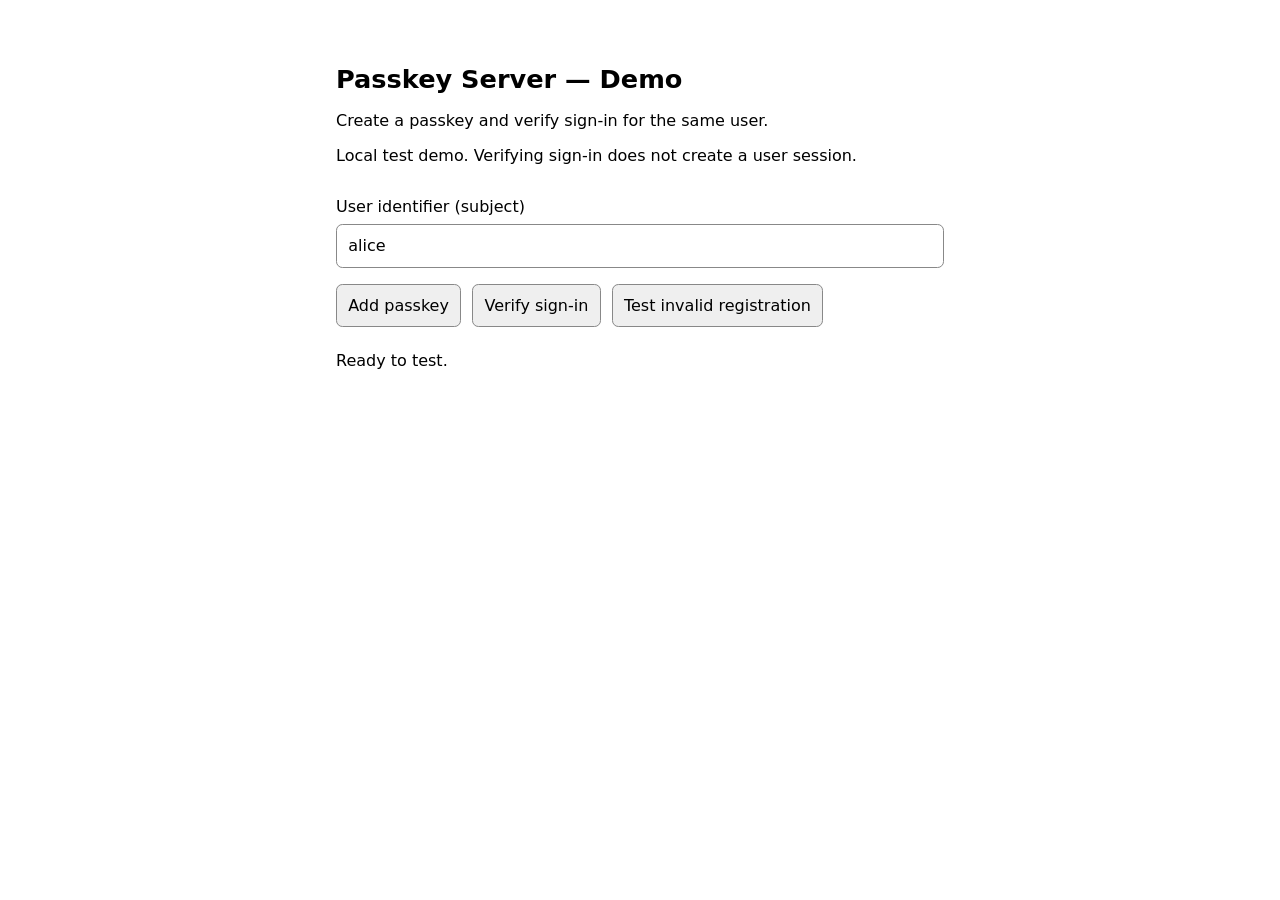
<file: cmd/demo/index.html>
<!doctype html>
<html lang="en">
<meta charset="utf-8">
<meta name="viewport" content="width=device-width, initial-scale=1">
<title>Passkey Server — Demo</title>
<style>
  :root { color-scheme: light dark; font: 16px system-ui, sans-serif; }
  body { max-width: 38rem; margin: 4rem auto; padding: 0 1rem; }
  h1 { font-size: 1.6rem; }
  label { display: block; margin: 2rem 0 .5rem; }
  input, button { font: inherit; padding: .7rem; border: 1px solid #888; border-radius: .4rem; }
  input { width: 100%; box-sizing: border-box; }
  .actions { display: flex; flex-wrap: wrap; gap: .7rem; margin-top: 1rem; }
  button { cursor: pointer; }
  button:disabled { opacity: .5; cursor: wait; }
  #status { margin-top: 1.5rem; }
  pre { white-space: pre-wrap; overflow-wrap: anywhere; font-size: .85rem; }
</style>
<main>
  <h1>Passkey Server — Demo</h1>
  <p>Create a passkey and verify sign-in for the same user.</p>
  <p>Local test demo. Verifying sign-in does not create a user session.</p>
  <label for="subject">User identifier (subject)</label>
  <input id="subject" value="alice" maxlength="256" autocomplete="off" spellcheck="false">
  <div class="actions">
    <button id="register" type="button">Add passkey</button>
    <button id="login" type="button">Verify sign-in</button>
    <button id="invalid-register" type="button">Test invalid registration</button>
  </div>
  <p id="status" role="status" aria-live="polite">Ready to test.</p>
  <pre id="result"></pre>
</main>
<script>
  const subject = document.querySelector('#subject');
  const register = document.querySelector('#register');
  const login = document.querySelector('#login');
  const invalidRegister = document.querySelector('#invalid-register');
  const status = document.querySelector('#status');
  const result = document.querySelector('#result');

  function decode(value) {
    const base64 = value.replace(/-/g, '+').replace(/_/g, '/');
    const padded = base64.padEnd(Math.ceil(base64.length / 4) * 4, '=');
    return Uint8Array.from(atob(padded), character => character.charCodeAt(0));
  }

  function encode(value) {
    if (value === null || value === undefined) return null;
    let binary = '';
    for (const byte of new Uint8Array(value)) binary += String.fromCharCode(byte);
    return btoa(binary).replace(/\+/g, '-').replace(/\//g, '_').replace(/=+$/, '');
  }

  function optionsFromJSON(options, creating) {
    const publicKey = {...options.publicKey, challenge: decode(options.publicKey.challenge)};
    if (creating) publicKey.user = {...publicKey.user, id: decode(publicKey.user.id)};
    for (const field of ['allowCredentials', 'excludeCredentials']) {
      if (publicKey[field]) {
        publicKey[field] = publicKey[field].map(item => ({...item, id: decode(item.id)}));
      }
    }
    return {...options, publicKey};
  }

  function credentialJSON(credential, creating) {
    const response = {clientDataJSON: encode(credential.response.clientDataJSON)};
    if (creating) {
      response.attestationObject = encode(credential.response.attestationObject);
      if (credential.response.getTransports) response.transports = credential.response.getTransports();
    } else {
      response.authenticatorData = encode(credential.response.authenticatorData);
      response.signature = encode(credential.response.signature);
      response.userHandle = encode(credential.response.userHandle);
    }
    const output = {
      id: credential.id,
      rawId: encode(credential.rawId),
      type: credential.type,
      response,
      clientExtensionResults: credential.getClientExtensionResults(),
    };
    if (credential.authenticatorAttachment) output.authenticatorAttachment = credential.authenticatorAttachment;
    return output;
  }

  const messages = {
    authentication_failed: 'Sign-in verification failed. Check the user identifier and try again.',
    registration_invalid: 'Passkey validation failed. Please start again.',
    conflict: 'The passkey is already registered or this attempt has finished. Start again.',
    registration_expired: 'Registration timed out. Start again.',
    authentication_expired: 'Sign-in verification timed out. Start again.',
    forbidden: 'Backend access denied. Check the client certificate and fingerprint.',
    application_not_found: 'Application not found in the Passkey Server configuration.',
    upstream_unavailable: 'Passkey Server is unavailable. Check that it is running and verify the certificates.',
    invalid_request: 'Invalid request. Check the user identifier.',
  };

  async function post(path, body) {
    const response = await fetch(path, {
      method: 'POST',
      headers: {'Content-Type': 'application/json'},
      body: JSON.stringify(body),
    });
    const data = await response.json();
    if (!response.ok) throw new Error(messages[data.error] || `Error: ${data.error || response.status}`);
    return data;
  }

  async function ceremony(creating) {
    if (!subject.value || new TextEncoder().encode(subject.value).length > 256) {
      status.textContent = 'Enter a subject between 1 and 256 UTF-8 bytes long.';
      return;
    }
    subject.disabled = register.disabled = login.disabled = invalidRegister.disabled = true;
    result.textContent = '';
    status.textContent = 'Preparing…';
    try {
      const path = creating ? '/api/registrations' : '/api/authentications';
      const started = await post(`${path}/start`, {subject: subject.value});
      status.textContent = 'Confirm the action in the system dialog.';
      const options = optionsFromJSON(started.options, creating);
      const credential = creating
        ? await navigator.credentials.create(options)
        : await navigator.credentials.get(options);
      if (!credential) throw new Error('Action cancelled.');
      status.textContent = 'Verifying the result…';
      const finished = await post(`${path}/finish`, {
        token: started.token,
        credential: credentialJSON(credential, creating),
      });
      status.textContent = creating ? 'Passkey added.' : 'Sign-in verified successfully.';
      result.textContent = JSON.stringify(finished, null, 2);
    } catch (error) {
      const browserMessages = {
        NotAllowedError: 'The action was cancelled, timed out, or no matching passkey is available.',
        InvalidStateError: 'This passkey is already registered for the user.',
        SecurityError: 'Check HTTPS certificate trust and the Origin / RP ID configuration.',
      };
      status.textContent = browserMessages[error.name] || error.message;
    } finally {
      subject.disabled = register.disabled = login.disabled = false;
    }
  }

  async function invalidRegistration() {
    if (!subject.value || new TextEncoder().encode(subject.value).length > 256) {
      status.textContent = 'Enter a subject between 1 and 256 UTF-8 bytes long.';
      return;
    }
    subject.disabled = register.disabled = login.disabled = invalidRegister.disabled = true;
    result.textContent = '';
    status.textContent = 'Sending an intentionally invalid registration…';
    try {
      const started = await post('/api/registrations/start', {subject: subject.value});
      await post('/api/registrations/finish', {token: started.token, credential: {}});
      status.textContent = 'Unexpected success.';
    } catch (error) {
      status.textContent = messages.registration_invalid;
    } finally {
      subject.disabled = register.disabled = login.disabled = invalidRegister.disabled = false;
    }
  }

  register.addEventListener('click', () => ceremony(true));
  login.addEventListener('click', () => ceremony(false));
  invalidRegister.addEventListener('click', invalidRegistration);
  if (!window.isSecureContext || !window.PublicKeyCredential || !navigator.credentials) {
    register.disabled = login.disabled = invalidRegister.disabled = true;
    status.textContent = 'A browser with WebAuthn support and a trusted HTTPS connection is required.';
  }
</script>
</html>
</file>
